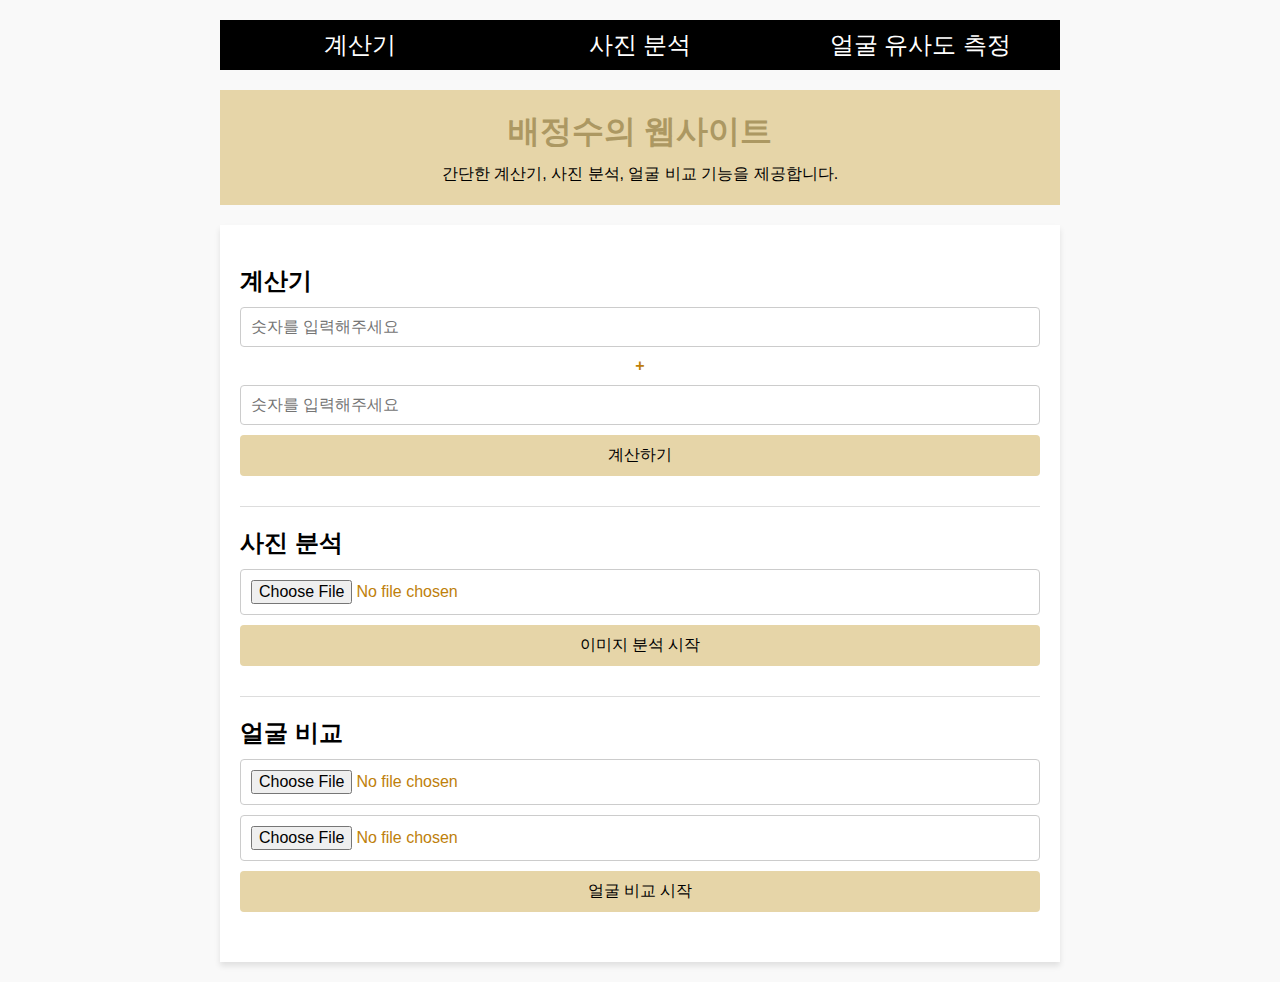
<file: templates/index.html>
<!DOCTYPE html>
<html lang="en">
<head>
    <meta charset="UTF-8">
    <meta name="viewport" content="width=device-width, initial-scale=1.0">
    <title>배정수의 웹페이지</title>
    <link rel="stylesheet" href="/static/style.css">
</head>
<body>
    <div class="box">
        <div class="part"><a href="/cal" style="text-decoration: none; color: white;">계산기</a></div>
        <div class="part"><a href="/pic" style="text-decoration: none; color: white;">사진 분석</a></div>
        <div class="part"><a href="/face" style="text-decoration: none; color: white;">얼굴 유사도 측정</a></div>
    </div>
    <header>
        <h1>배정수의 웹사이트</h1>
        <p>간단한 계산기, 사진 분석, 얼굴 비교 기능을 제공합니다.</p>
    </header>

    <main>
        <!-- 계산기 -->
        <section class="calculator">
            <h2>계산기</h2>
            <form action="/add" method="get">
                <input type="text" name="num1" placeholder="숫자를 입력해주세요" required>
                <p1>+</p1>
                <input type="text" name="num2" placeholder="숫자를 입력해주세요" required>
                <input type="submit" value="계산하기">
            </form>
        </section>

        <hr>

        <!-- 사진 분석 -->
        <section class="photo-analysis">
            <h2>사진 분석</h2>
            <form action="/label" method="post" enctype="multipart/form-data">
                <input type="file" name="label" accept="image/*" required>
                <input type="submit" value="이미지 분석 시작">
            </form>
        </section>

        <hr>

        <!-- 얼굴 비교 -->
        <section class="face-comparison">
            <h2>얼굴 비교</h2>
            <form action="/compare" method="post" enctype="multipart/form-data">
                <input type="file" name="face1" accept="image/*" required>
                <input type="file" name="face2" accept="image/*" required>
                <input type="submit" value="얼굴 비교 시작">
            </form>
        </section>
    </main>
</body>
</html>
</file>
<file: static/style.css>
body{
    margin-left: 200px;
    margin-right: 200px;
    background-color: #f9f9f9;
    color: #333;
    font-family: Arial, sans-serif;
    padding: 0;
}

h1{
    color: rgb(172, 152, 98);
    text-align: center;
}

hr{
    min-width: 558px;
    border: none;
    height: 1px;
    background-color: #ddd;
}

header {
    background-color: #e6d5a8;
    color: rgb(0, 0, 0);
    text-align: center;
    max-width: 800px;
    min-width: 558px;
    margin: 20px auto;
    padding: 20px;
}

header h1 {
    margin: 0;
    font-size: 2rem;
}

header p {
    margin: 10px 0 0;
    font-size: 1rem;
}

p1 {
    font-weight: bold;
    margin: 0px;
    text-align: center;
}

/* 메인 컨테이너 */
main {
    max-width: 800px;
    min-width: 558px;
    margin: 20px auto;
    padding: 20px;
    background-color: white;
    box-shadow: 0 4px 6px rgba(0, 0, 0, 0.1);
}

/* 공통 섹션 스타일 */
section {
    margin-bottom: 30px;
}

section h2 {
    font-size: 1.5rem;
    margin-bottom: 10px;
    color: #000000;
}

/* 폼 스타일 */
form {
    display: flex;
    flex-direction: column;
    gap: 10px;
    color: #be800b;
}

form input[type="text"],
form input[type="file"] {
    padding: 10px;
    border: 1px solid #ccc;
    border-radius: 4px;
    font-size: 1rem;
}

form input[type="submit"] {
    padding: 10px;
    font-size: 1rem;
    color: rgb(0, 0, 0);
    background-color: #e6d5a8;
    border: none;
    border-radius: 4px;
    cursor: pointer;
}

form input[type="submit"]:hover {
    background-color: #e6d5a8;
}

.box {
    min-width: 598px;
    height: 50px;
    display: flex;
    max-width: 840px;
    margin: 20px auto;
    justify-content: space-between;
    width: 100%;
    text-decoration: none;
    color: inherit;
}
.part {
    flex: 1;
    border-right: 1px solid black;
    justify-content: center;
    align-items: center;
    color: white;
    display: flex;
    justify-content: center; /* 가로 정렬 */
    align-items: center;    /* 세로 정렬 */
    font-size: 24px;        /* 글자 크기 */
    border-right: 1px solid black;
    padding: 0 10px;
    background-color: black;
    text-decoration: none;
    color: inherit;
}
.part:last-child {
    border-right: none;
}
.result {
    margin-top: 20px;
    font-size: 20px;
    color: #333;
}
.image-preview {
    margin-top: 20px;
}
.image-preview img {
    max-width: 100%;
    height: auto;
}
.a{
    text-decoration: none;
    color: inherit;
}
link{
    text-decoration: none;
    color: white;
}
</file>
